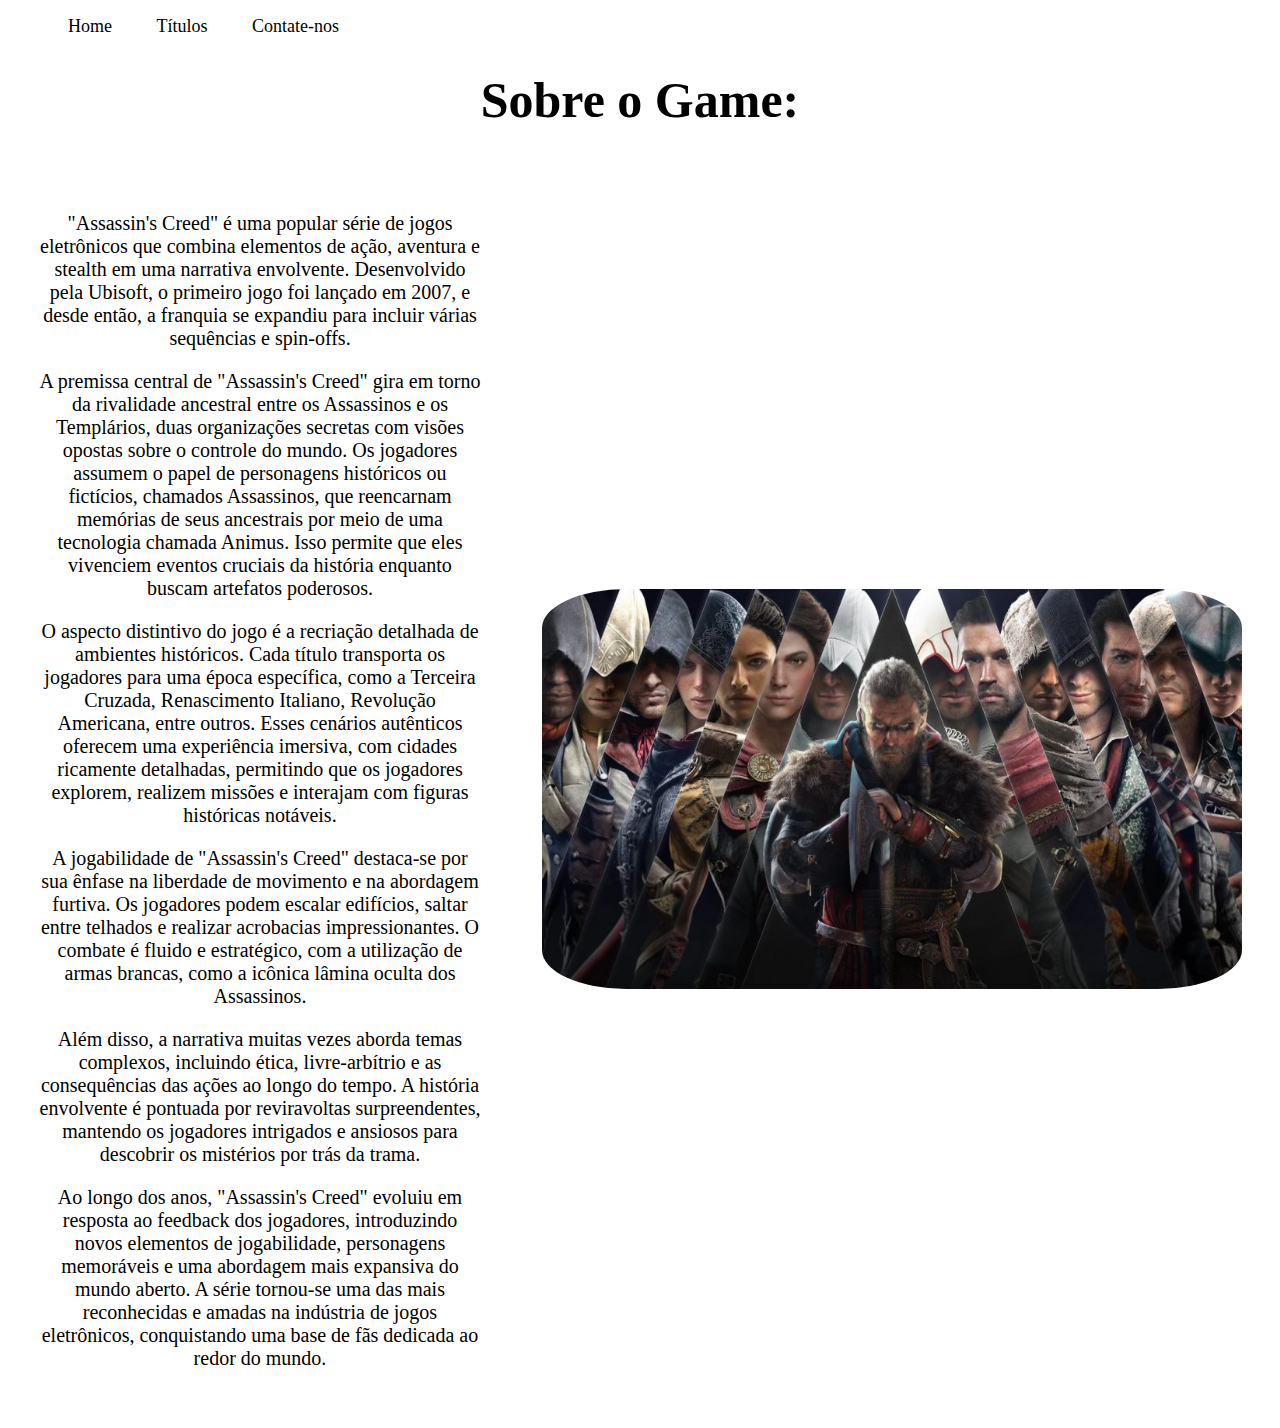
<file: index.html>
<!DOCTYPE html>
<html lang="pt-br">

<head>
    <meta charset="UTF-8">
    <meta name="viewport" content="width=device-width, initial-scale=1.0">
    <title>Franquia Assassin's Creed</title>
    <link rel="stylesheet" href="assets/css/style.css">
</head>

<body>
    <ul id="menu">
        <li>
            <a href="index.html"> Home </a>
        </li>
        <li>
            <a href="títulos.html"> Títulos </a>
        </li>
        <li>
            <a href="contate-nos.html"> Contate-nos </a>
        </li>
    </ul>


    <h1 class="center" style="font-size: 50px ;">Sobre o Game:</h1>
    <div class="container">
        <div class="p-30">
            <p class="center">
                "Assassin's Creed" é uma popular série de jogos eletrônicos que combina elementos de ação, aventura e stealth em
                uma narrativa envolvente. Desenvolvido pela Ubisoft, o primeiro jogo foi lançado em 2007, e desde então, a
                franquia se expandiu para incluir várias sequências e spin-offs.
            </p>
            <p class="center">
                A premissa central de "Assassin's Creed" gira em torno da rivalidade ancestral entre os Assassinos e os
                Templários, duas organizações secretas com visões opostas sobre o controle do mundo. Os jogadores assumem o
                papel de personagens históricos ou fictícios, chamados Assassinos, que reencarnam memórias de seus ancestrais
                por meio de uma tecnologia chamada Animus. Isso permite que eles vivenciem eventos cruciais da história enquanto
                buscam artefatos poderosos.
            </p>
            <p class="center">
                O aspecto distintivo do jogo é a recriação detalhada de ambientes históricos. Cada título transporta os
                jogadores para uma época específica, como a Terceira Cruzada, Renascimento Italiano, Revolução Americana, entre
                outros. Esses cenários autênticos oferecem uma experiência imersiva, com cidades ricamente detalhadas,
                permitindo que os jogadores explorem, realizem missões e interajam com figuras históricas notáveis.
            </p>
            <p class="center">
                A jogabilidade de "Assassin's Creed" destaca-se por sua ênfase na liberdade de movimento e na abordagem furtiva.
                Os jogadores podem escalar edifícios, saltar entre telhados e realizar acrobacias impressionantes. O combate é
                fluido e estratégico, com a utilização de armas brancas, como a icônica lâmina oculta dos Assassinos.
            </p>
            <p class="center">
                Além disso, a narrativa muitas vezes aborda temas complexos, incluindo ética, livre-arbítrio e as consequências
                das ações ao longo do tempo. A história envolvente é pontuada por reviravoltas surpreendentes, mantendo os
                jogadores intrigados e ansiosos para descobrir os mistérios por trás da trama.
            </p>
            <p class="center">
                Ao longo dos anos, "Assassin's Creed" evoluiu em resposta ao feedback dos jogadores, introduzindo novos
                elementos de jogabilidade, personagens memoráveis e uma abordagem mais expansiva do mundo aberto. A série
                tornou-se uma das mais reconhecidas e amadas na indústria de jogos eletrônicos, conquistando uma base de fãs
                dedicada ao redor do mundo.
            </p>
        </div>


        <div>
            <img class="br-50 wh-300 p-30" src="assets/img/Assassins-Creed-logo.jpg" alt="Logo do game com os protagonistas">
        </div>
        
    
        
    </div>

</body>

</html>
</file>
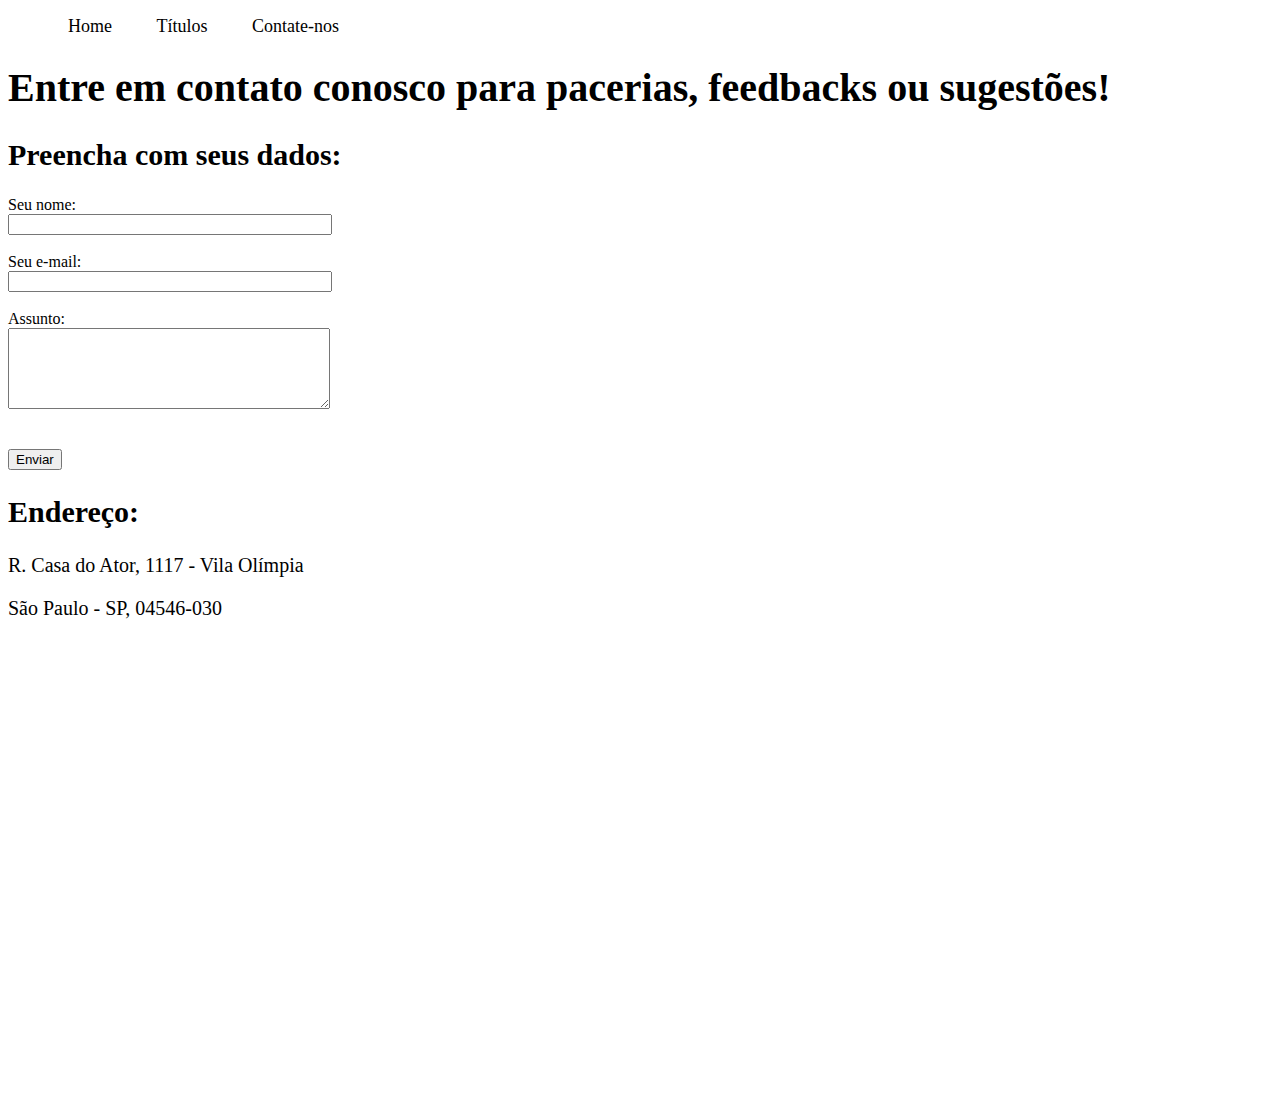
<file: contate-nos.html>
<!DOCTYPE html>
<html lang="pt-br">

<head>
    <meta charset="UTF-8">
    <meta name="viewport" content="width=device-width, initial-scale=1.0">
    <title>Contate-nos</title>
    <link rel="stylesheet" href="assets/css/style.css">


</head>

<body>
    <ul id="menu">
        <li>
            <a href="index.html"> Home </a>
        </li>
        <li>
            <a href="títulos.html"> Títulos </a>
        </li>
        <li>
            <a href="contate-nos.html"> Contate-nos </a>
        </li>
    </ul>

    <h1 style="font-size: 40px ;">Entre em contato conosco para pacerias, feedbacks ou sugestões!</h1>

    <h2 style="font-size: 30px ;">Preencha com seus dados:</h2>
    <form>
        <label for="nome">Seu nome:</label> <br>
        <input type="text" id="nome" onkeyup="validaNome()">
        <div id="txtNome"></div>
        <br>
        <label for="email">Seu e-mail:</label> <br>
        <input type="email" id="email" onkeyup="validaEmail()">
        <div id="txtEmail"></div>
        <br>
        <label for="assunto">Assunto:</label> <br>
        <textarea name="assunto" id="assunto" cols="50" rows="5" onkeyup="validaAssunto()"></textarea>
        <div id="txtAssunto"></div>
        <br>
        <br>
        <button onclick="enviar()">Enviar</button>
    </form>

    <h2 style="font-size: 30px ;">Endereço:</h2>

    <p>R. Casa do Ator, 1117 - Vila Olímpia</p>
    <p>São Paulo - SP, 04546-030</p>

    <iframe
        src="https://www.google.com/maps/embed?pb=!1m14!1m8!1m3!1d14624.827002334327!2d-46.6839269!3d-23.596917!3m2!1i1024!2i768!4f13.1!3m3!1m2!1s0x94ce574edd8878f5%3A0x1596c4f2bd7ef634!2sUbisoft%20Entertainment!5e0!3m2!1spt-BR!2sbr!4v1705544116288!5m2!1spt-BR!2sbr"
        width="600" height="450" style="border:0;" allowfullscreen="" loading="lazy"
        referrerpolicy="no-referrer-when-downgrade" onmousemove="mapaZoom()" onmouseout="mapaNormal()" id="mapa"></iframe>

    <script src="assets/javascript/script.js"></script>

</body>

</html>
</file>
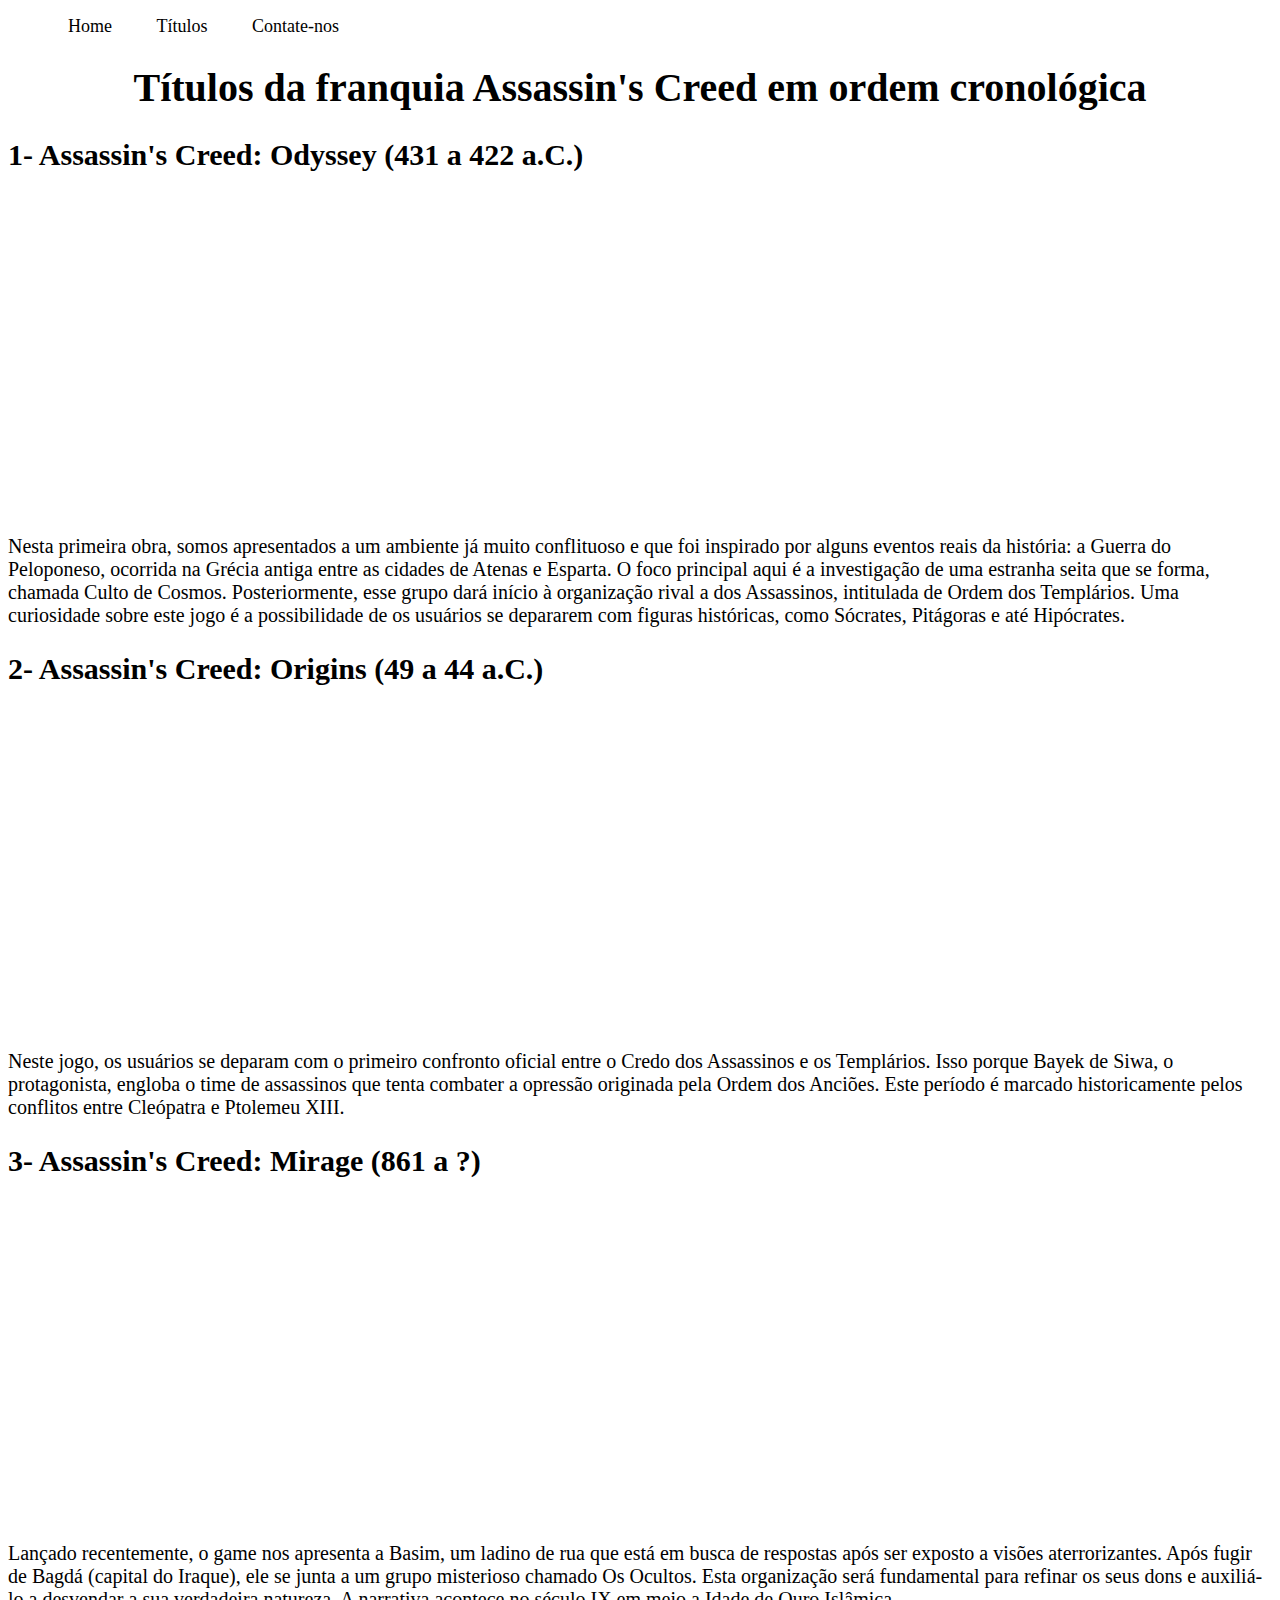
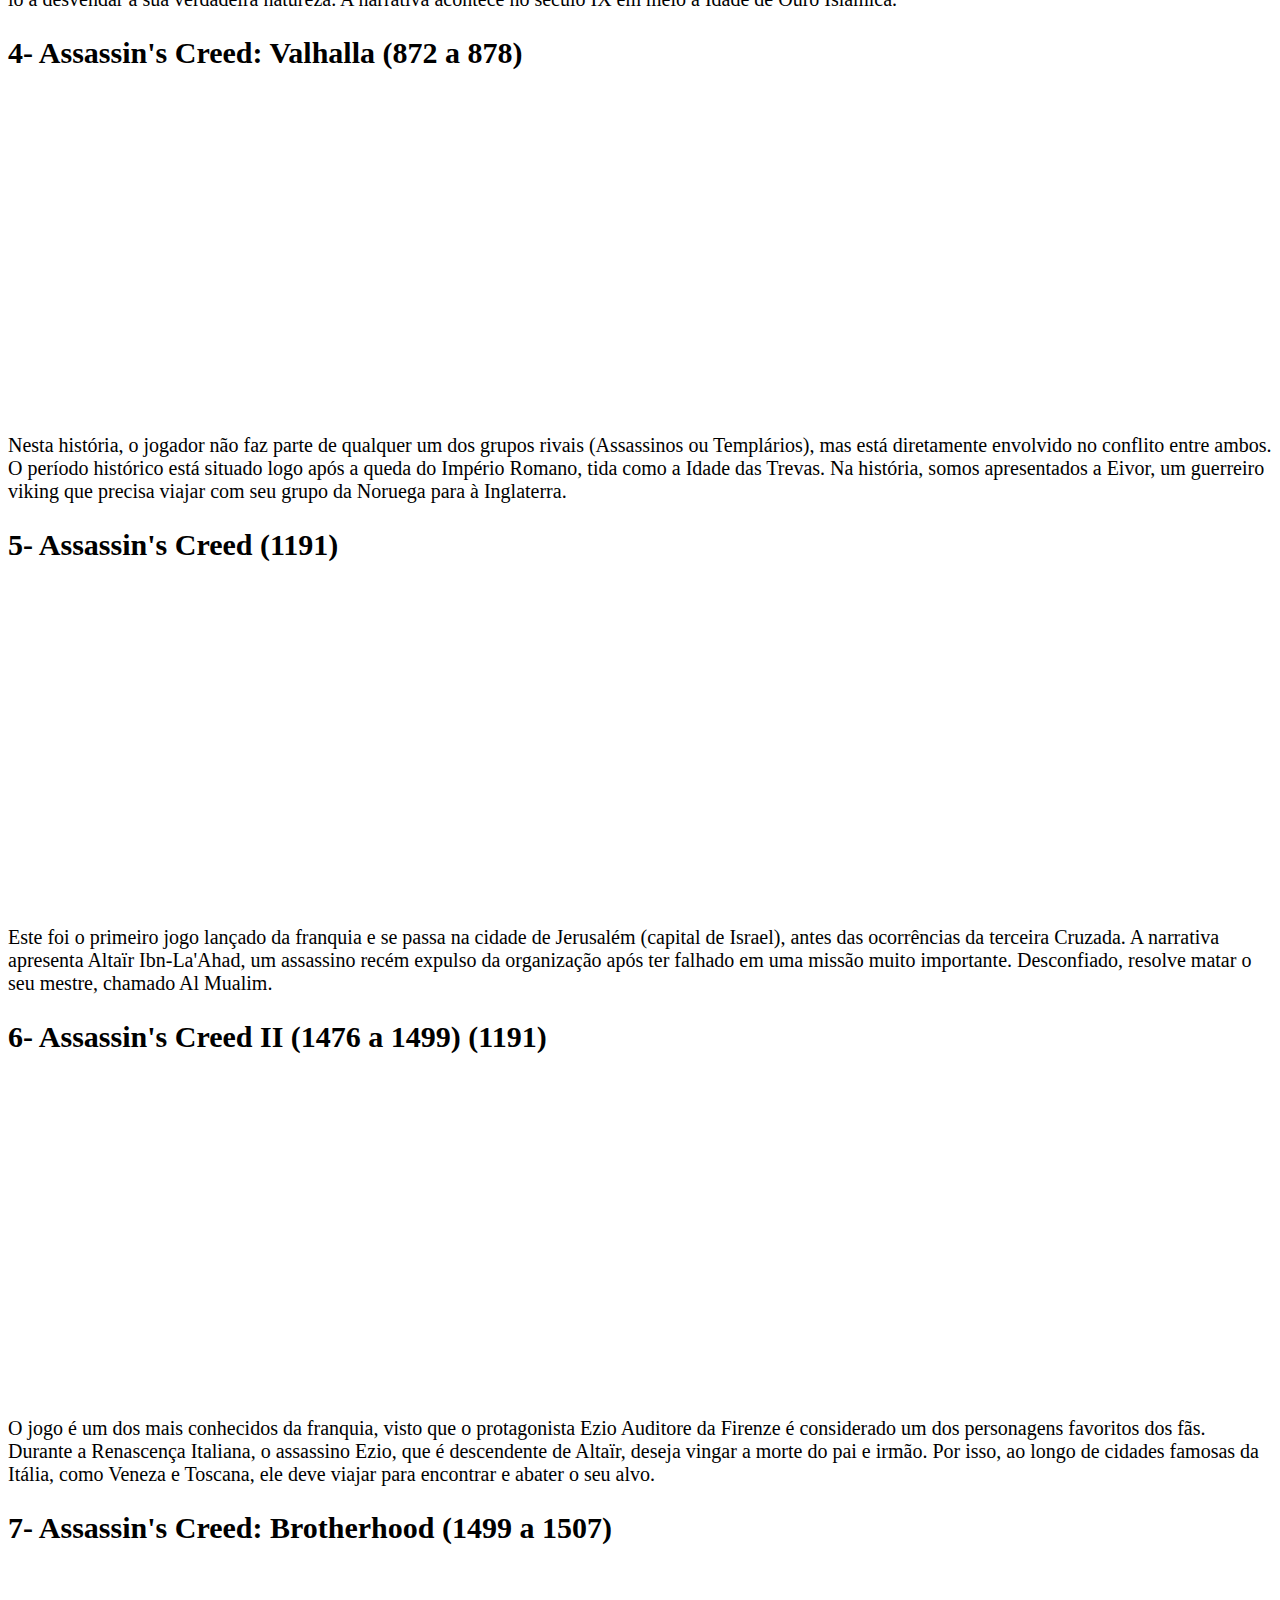
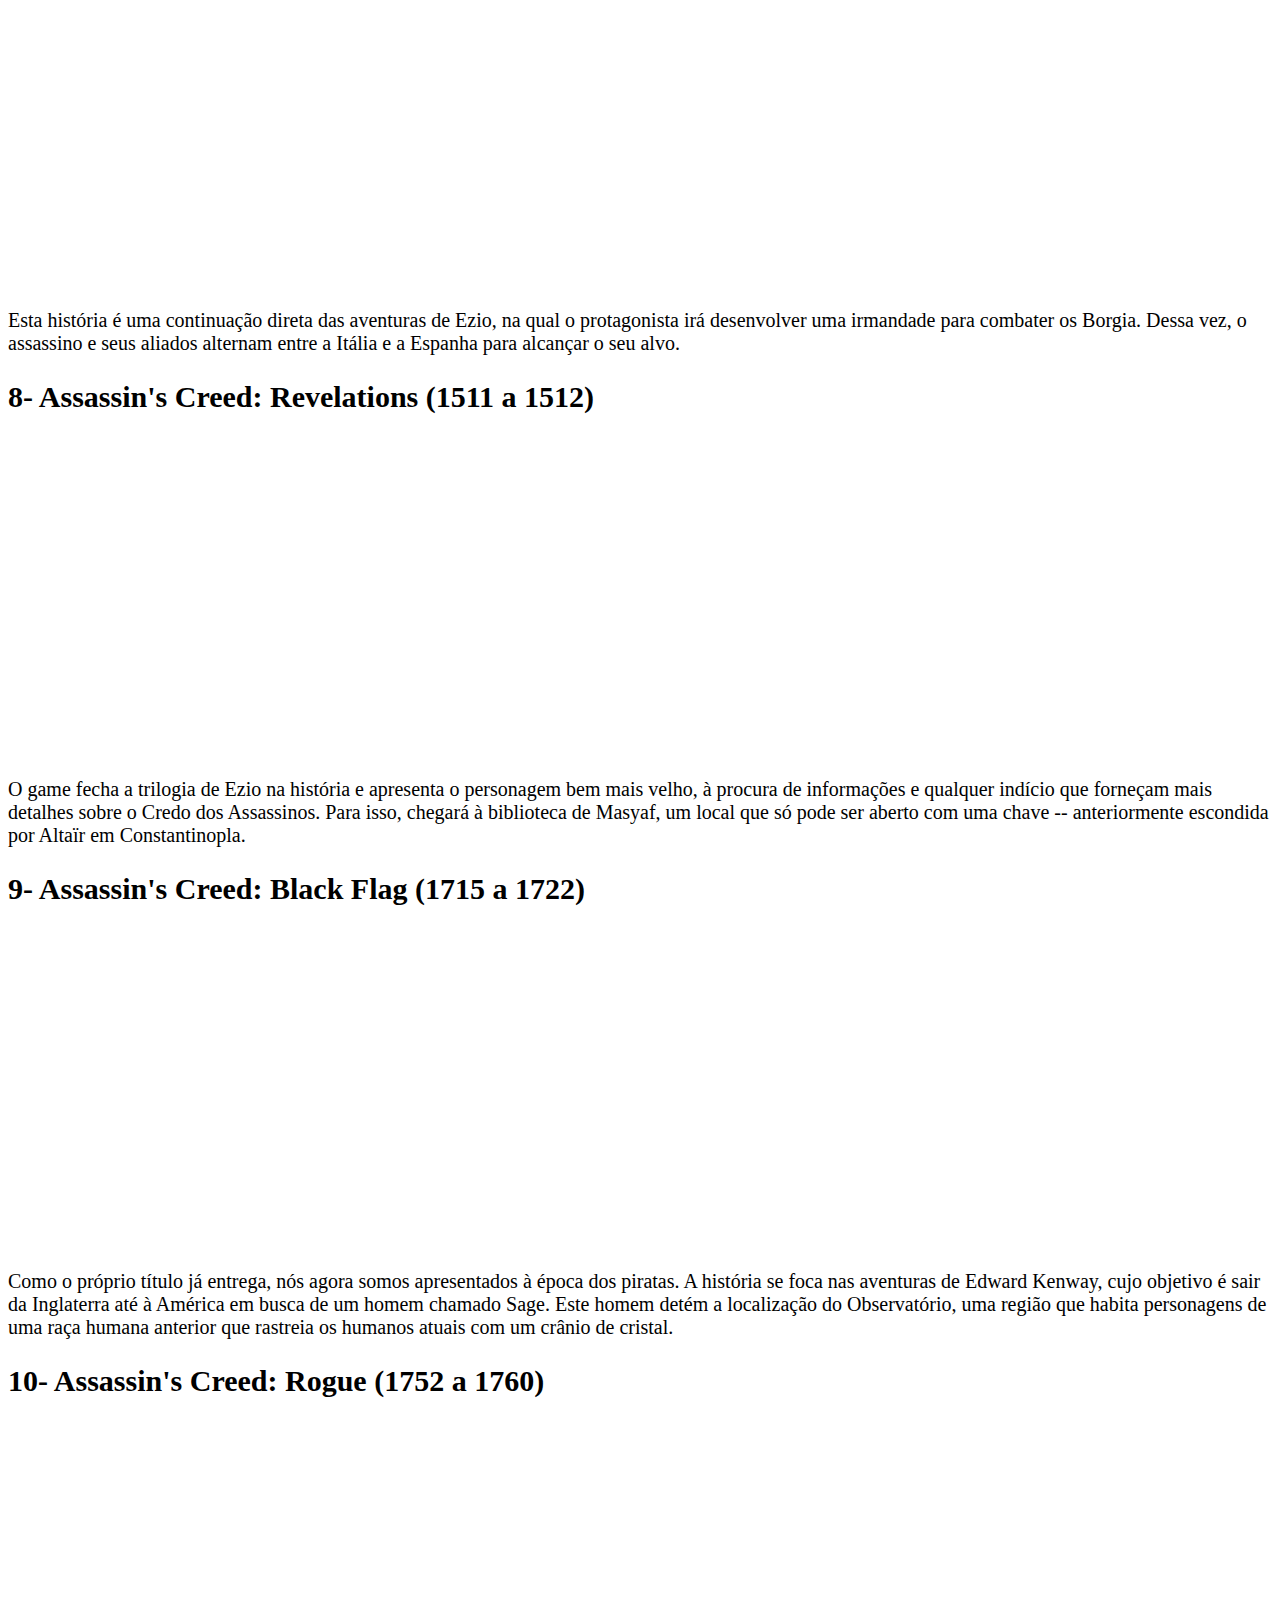
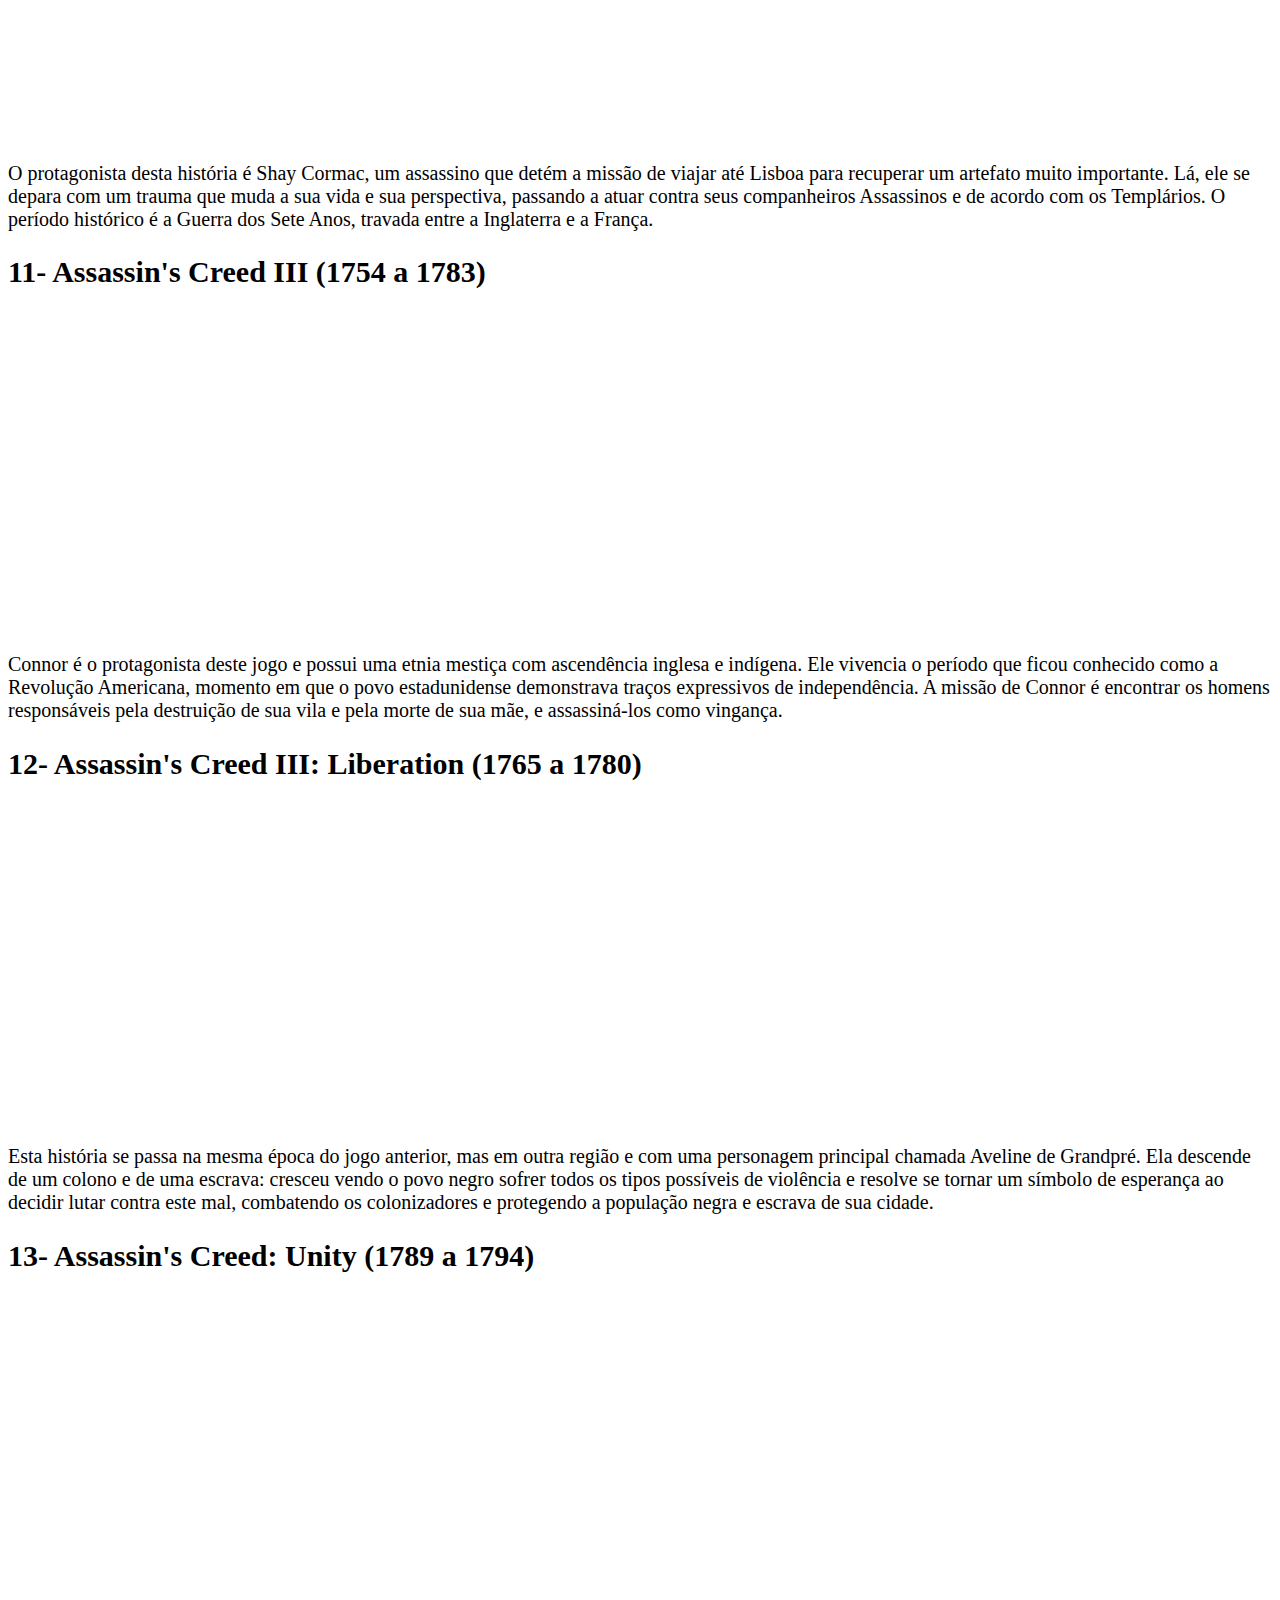
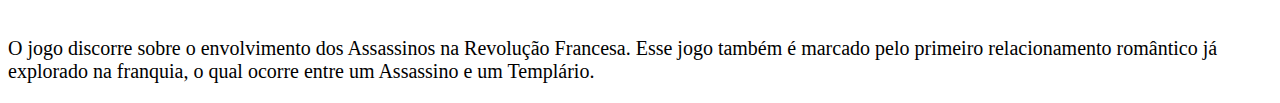
<file: títulos.html>
<!DOCTYPE html>
<html lang="pt-br">

<head>
    <meta charset="UTF-8">
    <meta name="viewport" content="width=device-width, initial-scale=1.0">
    <title>Títulos</title>
    <link rel="stylesheet" href="assets/css/style.css">
</head>

<body>
    <ul id="menu">
        <li>
            <a href="index.html"> Home </a>
        </li>
        <li>
            <a href="títulos.html"> Títulos </a>
        </li>
        <li>
            <a href="contate-nos.html"> Contate-nos </a>
        </li>
    </ul>

    <h1 class="center" style="font-size: 40px ;">Títulos da franquia Assassin's Creed em ordem cronológica</h1>

    <h2 style="font-size: 30px ;">1- Assassin's Creed: Odyssey (431 a 422 a.C.)</h2>

    <iframe width="560" height="315" src="https://www.youtube.com/embed/EIFHVyPdlBw?si=YKqnX4cEuNFYE5rb"
        title="YouTube video player" frameborder="0"
        allow="accelerometer; autoplay; clipboard-write; encrypted-media; gyroscope; picture-in-picture; web-share"
        allowfullscreen></iframe>
        
    <p>
        Nesta primeira obra, somos apresentados a um ambiente já muito conflituoso e que foi inspirado por alguns
        eventos reais da história: a Guerra do Peloponeso, ocorrida na Grécia antiga entre as cidades de Atenas e
        Esparta. O foco principal aqui é a investigação de uma estranha seita que se forma, chamada Culto de Cosmos.
        Posteriormente, esse grupo dará início à organização rival a dos Assassinos, intitulada de Ordem dos Templários.
        Uma curiosidade sobre este jogo é a possibilidade de os usuários se depararem com figuras históricas, como
        Sócrates, Pitágoras e até Hipócrates.
    </p>

    <h2 style="font-size: 30px ;">2- Assassin's Creed: Origins (49 a 44 a.C.)</h2>

    <iframe width="560" height="315" src="https://www.youtube.com/embed/a2Q_V181Gd8?si=pRNZ4DXKmDE32W4z"
        title="YouTube video player" frameborder="0"
        allow="accelerometer; autoplay; clipboard-write; encrypted-media; gyroscope; picture-in-picture; web-share"
        allowfullscreen></iframe>

    <p>
        Neste jogo, os usuários se deparam com o primeiro confronto oficial entre o Credo dos Assassinos e os
        Templários. Isso porque Bayek de Siwa, o protagonista, engloba o time de assassinos que tenta combater a
        opressão originada pela Ordem dos Anciões. Este período é marcado historicamente pelos conflitos entre Cleópatra
        e Ptolemeu XIII.
    </p>
    <h2 style="font-size: 30px ;">3- Assassin's Creed: Mirage (861 a ?)</h2>

    <iframe width="560" height="315" src="https://www.youtube.com/embed/SvXCuoohTr8?si=f3i8V52N6ttJ2eXk"
        title="YouTube video player" frameborder="0"
        allow="accelerometer; autoplay; clipboard-write; encrypted-media; gyroscope; picture-in-picture; web-share"
        allowfullscreen></iframe>

    <p>
        Lançado recentemente, o game nos apresenta a Basim, um ladino de rua que está em busca de respostas após ser
        exposto a visões aterrorizantes. Após fugir de Bagdá (capital do Iraque), ele se junta a um grupo misterioso
        chamado Os Ocultos. Esta organização será fundamental para refinar os seus dons e auxiliá-lo a desvendar a sua
        verdadeira natureza. A narrativa acontece no século IX em meio a Idade de Ouro Islâmica.
    </p>
    <h2 style="font-size: 30px ;">4- Assassin's Creed: Valhalla (872 a 878)</h2>

    <iframe width="560" height="315" src="https://www.youtube.com/embed/TUbgBVTD7VI?si=2Rk-p563R0NHl0Jn"
        title="YouTube video player" frameborder="0"
        allow="accelerometer; autoplay; clipboard-write; encrypted-media; gyroscope; picture-in-picture; web-share"
        allowfullscreen></iframe>

    <p>
        Nesta história, o jogador não faz parte de qualquer um dos grupos rivais (Assassinos ou Templários), mas está
        diretamente envolvido no conflito entre ambos. O período histórico está situado logo após a queda do Império
        Romano, tida como a Idade das Trevas. Na história, somos apresentados a Eivor, um guerreiro viking que precisa
        viajar com seu grupo da Noruega para à Inglaterra.
    </p>
    <h2 style="font-size: 30px ;">5- Assassin's Creed (1191)</h2>

    <iframe width="560" height="315" src="https://www.youtube.com/embed/RjQ6ZtyXoA0?si=3pTxZPUwMzMmcYwv"
        title="YouTube video player" frameborder="0"
        allow="accelerometer; autoplay; clipboard-write; encrypted-media; gyroscope; picture-in-picture; web-share"
        allowfullscreen></iframe>

    <p>
        Este foi o primeiro jogo lançado da franquia e se passa na cidade de Jerusalém (capital de Israel), antes das
        ocorrências da terceira Cruzada. A narrativa apresenta Altaïr Ibn-La'Ahad, um assassino recém expulso da
        organização após ter falhado em uma missão muito importante. Desconfiado, resolve matar o seu mestre, chamado Al
        Mualim.
    </p>
    <h2 style="font-size: 30px ;">6- Assassin's Creed II (1476 a 1499) (1191)</h2>

    <iframe width="560" height="315" src="https://www.youtube.com/embed/_xkCPNECud8?si=ZWu9ZagXvglreYQR"
        title="YouTube video player" frameborder="0"
        allow="accelerometer; autoplay; clipboard-write; encrypted-media; gyroscope; picture-in-picture; web-share"
        allowfullscreen></iframe>

    <p>
        O jogo é um dos mais conhecidos da franquia, visto que o protagonista Ezio Auditore da Firenze é considerado um
        dos personagens favoritos dos fãs. Durante a Renascença Italiana, o assassino Ezio, que é descendente de Altaïr,
        deseja vingar a morte do pai e irmão. Por isso, ao longo de cidades famosas da Itália, como Veneza e Toscana,
        ele deve viajar para encontrar e abater o seu alvo.
    </p>
    <h2 style="font-size: 30px ;">7- Assassin's Creed: Brotherhood (1499 a 1507)</h2>

    <iframe width="560" height="315" src="https://www.youtube.com/embed/NmNn5jfoUH0?si=lcuBkfK_Topo22QM"
        title="YouTube video player" frameborder="0"
        allow="accelerometer; autoplay; clipboard-write; encrypted-media; gyroscope; picture-in-picture; web-share"
        allowfullscreen></iframe>

    <p>
        Esta história é uma continuação direta das aventuras de Ezio, na qual o protagonista irá desenvolver uma
        irmandade para combater os Borgia. Dessa vez, o assassino e seus aliados alternam entre a Itália e a Espanha
        para alcançar o seu alvo.
    </p>
    <h2 style="font-size: 30px ;">8- Assassin's Creed: Revelations (1511 a 1512)</h2>

    <iframe width="560" height="315" src="https://www.youtube.com/embed/LAo70Hhl6iQ?si=viuh8Dw_XBDFrjb4"
        title="YouTube video player" frameborder="0"
        allow="accelerometer; autoplay; clipboard-write; encrypted-media; gyroscope; picture-in-picture; web-share"
        allowfullscreen></iframe>

    <p>
        O game fecha a trilogia de Ezio na história e apresenta o personagem bem mais velho, à procura de informações e
        qualquer indício que forneçam mais detalhes sobre o Credo dos Assassinos. Para isso, chegará à biblioteca de
        Masyaf, um local que só pode ser aberto com uma chave -- anteriormente escondida por Altaïr em Constantinopla.
    </p>
    <h2 style="font-size: 30px ;">9- Assassin's Creed: Black Flag (1715 a 1722)</h2>

    <iframe width="560" height="315" src="https://www.youtube.com/embed/XJr8BY7fTdQ?si=XJ45AF_TmEiyOlHD"
        title="YouTube video player" frameborder="0"
        allow="accelerometer; autoplay; clipboard-write; encrypted-media; gyroscope; picture-in-picture; web-share"
        allowfullscreen></iframe>

    <p>
        Como o próprio título já entrega, nós agora somos apresentados à época dos piratas. A história se foca nas
        aventuras de Edward Kenway, cujo objetivo é sair da Inglaterra até à América em busca de um homem chamado Sage.
        Este homem detém a localização do Observatório, uma região que habita personagens de uma raça humana anterior
        que rastreia os humanos atuais com um crânio de cristal.
    </p>
    <h2 style="font-size: 30px ;">10- Assassin's Creed: Rogue (1752 a 1760)</h2>

    <iframe width="560" height="315" src="https://www.youtube.com/embed/7c9e_LUGHwo?si=SGyDJ5YJ_A265tnr"
        title="YouTube video player" frameborder="0"
        allow="accelerometer; autoplay; clipboard-write; encrypted-media; gyroscope; picture-in-picture; web-share"
        allowfullscreen></iframe>

    <p>
        O protagonista desta história é Shay Cormac, um assassino que detém a missão de viajar até Lisboa para recuperar
        um artefato muito importante. Lá, ele se depara com um trauma que muda a sua vida e sua perspectiva, passando a
        atuar contra seus companheiros Assassinos e de acordo com os Templários. O período histórico é a Guerra dos Sete
        Anos, travada entre a Inglaterra e a França.
    </p>
    <h2 style="font-size: 30px ;">11- Assassin's Creed III (1754 a 1783)</h2>

    <iframe width="560" height="315" src="https://www.youtube.com/embed/eNwk2NuARb8?si=ZExb1wV9Q2emnBV8"
        title="YouTube video player" frameborder="0"
        allow="accelerometer; autoplay; clipboard-write; encrypted-media; gyroscope; picture-in-picture; web-share"
        allowfullscreen></iframe>

    <p>
        Connor é o protagonista deste jogo e possui uma etnia mestiça com ascendência inglesa e indígena. Ele vivencia o
        período que ficou conhecido como a Revolução Americana, momento em que o povo estadunidense demonstrava traços
        expressivos de independência. A missão de Connor é encontrar os homens responsáveis pela destruição de sua vila
        e pela morte de sua mãe, e assassiná-los como vingança.
    </p>
    <h2 style="font-size: 30px ;">12- Assassin's Creed III: Liberation (1765 a 1780)</h2>

    <iframe width="560" height="315" src="https://www.youtube.com/embed/qJs7z0Wi0CQ?si=dQySVh3S34Bj7B-R"
        title="YouTube video player" frameborder="0"
        allow="accelerometer; autoplay; clipboard-write; encrypted-media; gyroscope; picture-in-picture; web-share"
        allowfullscreen></iframe>

    <p>
        Esta história se passa na mesma época do jogo anterior, mas em outra região e com uma personagem principal
        chamada Aveline de Grandpré. Ela descende de um colono e de uma escrava: cresceu vendo o povo negro sofrer todos
        os tipos possíveis de violência e resolve se tornar um símbolo de esperança ao decidir lutar contra este mal,
        combatendo os colonizadores e protegendo a população negra e escrava de sua cidade.
    </p>
    <h2 style="font-size: 30px ;">13- Assassin's Creed: Unity (1789 a 1794)</h2>

    <iframe width="560" height="315" src="https://www.youtube.com/embed/aoLBmWsqvhM?si=Zcd89oVypS7Fl5aY"
        title="YouTube video player" frameborder="0"
        allow="accelerometer; autoplay; clipboard-write; encrypted-media; gyroscope; picture-in-picture; web-share"
        allowfullscreen></iframe>

    <p>
        O jogo discorre sobre o envolvimento dos Assassinos na Revolução Francesa. Esse jogo também é marcado pelo
        primeiro relacionamento romântico já explorado na franquia, o qual ocorre entre um Assassino e um Templário.
    </p>
</body>

</html>
</file>
<file: assets/css/style.css>
/*Estilos da paágina index.html*/
.center {
    text-align: center;
}

p {
    font-size: 20px;
}

.container {
    display: flex;
    flex-direction: row;
    justify-content: center;
    align-items: center;
}

.container-2 {
    display: flex;
    flex-direction: row;
    justify-content: flex-end;
    align-items: center;
}

#menu li {
    display: inline;
    padding: 20px;
}

#menu li a {
    text-decoration: none;
    color: black;
    font-size: 18px;
}

#menu li a:hover {
    color: gray;
}

.p-30 {
    padding: 30px;
}

.br-50 {
    border-radius: 15%;
}

.wh-300 {
    width: 700px;
    height: 400px;
}

/*Estilos da paágina index.html*/
</file>
